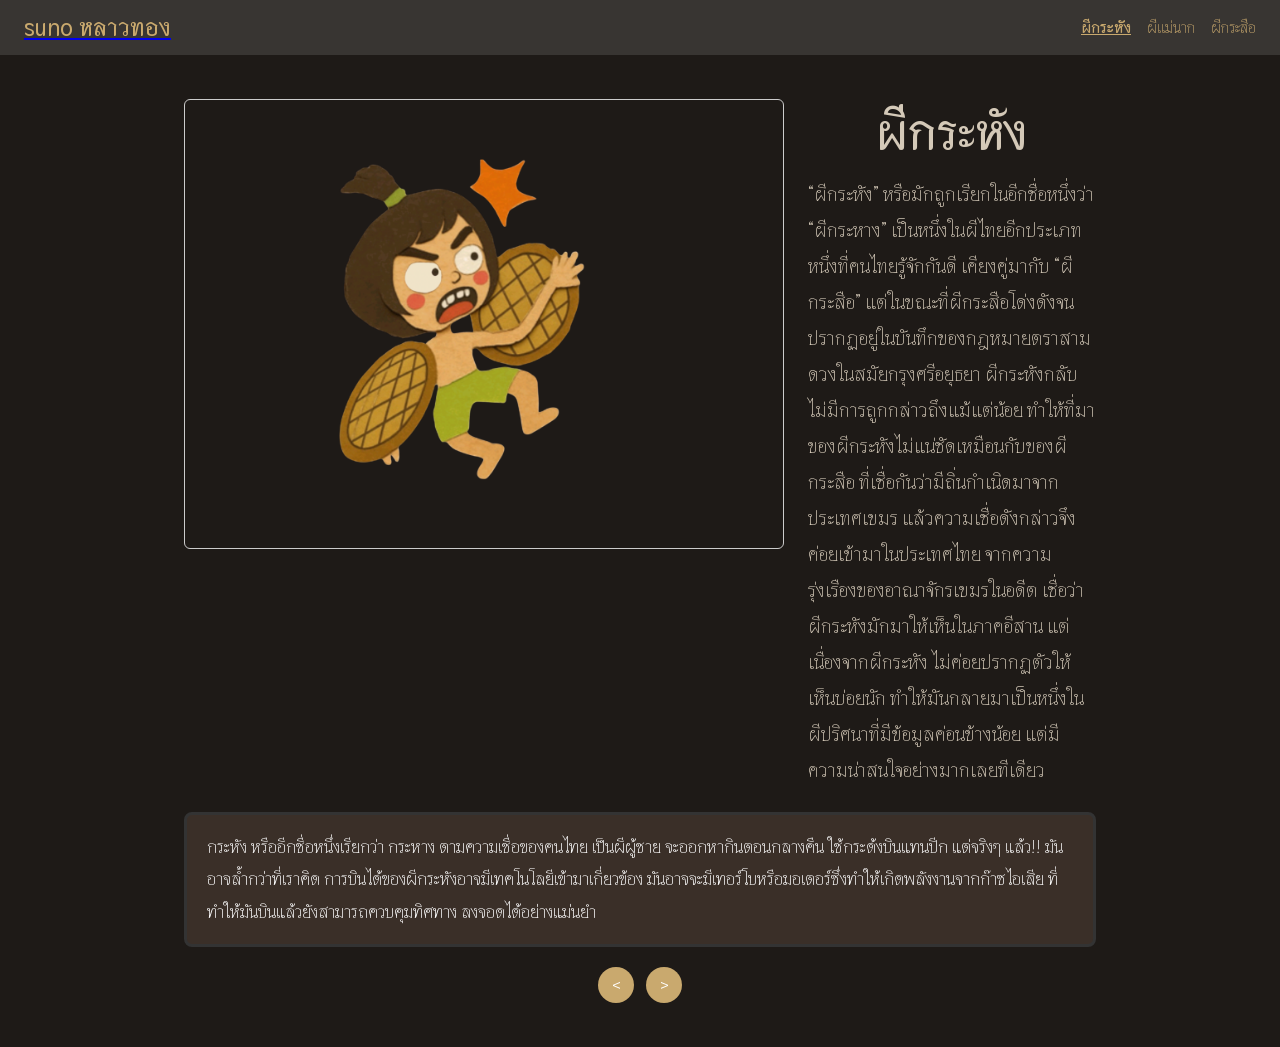
<file: kahang.html>
<!DOCTYPE html>
<html lang="th">
<head>
    <meta charset="UTF-8">
    <meta name="viewport" content="width=device-width, initial-scale=1.0">
    <title>ผีกระหัง</title>
    <link rel="stylesheet" href="kahang.css">
    <link rel="preconnect" href="https://fonts.googleapis.com">
<link rel="preconnect" href="https://fonts.gstatic.com" crossorigin>
<link href="https://fonts.googleapis.com/css2?family=Thasadith:ital,wght@0,400;0,700;1,400;1,700&display=swap" rel="stylesheet">
</head>
<body>

    <!-- แถบเมนูด้านบน -->
    <nav class="navbar">
        <a href="index.html"><h1 class="logo">suno หลาวทอง</h1></a>
        <div class="menu">
            <a href="kahang.html" class="navkahang" style="font-weight: bold; text-decoration-line: underline;">
    ผีกระหัง
</a>
            <a href="meanak.html" class="navmeanak">ผีแม่นาก</a>
            <a href="kasue.html" class="navkasue">ผีกระสือ</a>
        </div>
    </nav>

    <!-- กล่องหลัก -->
    <div class="container">

        <!-- ส่วนบน: รูป + ชื่อ + เนื้อหา -->
        <div class="content-row">
            <img class="ghost-img" src="White Minimalist Horror Interactive Quiz Game Presentation - 3.png" alt="ภาพผีกระหัง">
            <div class="text-box">
                <h2>ผีกระหัง</h2>
                <p>“ผีกระหัง” หรือมักถูกเรียกในอีกชื่อหนึ่งว่า “ผีกระหาง” เป็นหนึ่งในผีไทยอีกประเภทหนึ่งที่คนไทยรู้จักกันดี เคียงคู่มากับ “ผีกระสือ” แต่ในขณะที่ผีกระสือโด่งดังจนปรากฏอยู่ในบันทึกของกฎหมายตราสามดวงในสมัยกรุงศรีอยุธยา ผีกระหังกลับไม่มีการถูกกล่าวถึงแม้แต่น้อย ทำให้ที่มาของผีกระหังไม่แน่ชัดเหมือนกับของผีกระสือ ที่เชื่อกันว่ามีถิ่นกำเนิดมาจากประเทศเขมร แล้วความเชื่อดังกล่าวจึงค่อยเข้ามาในประเทศไทย จากความรุ่งเรืองของอาณาจักรเขมรในอดีต เชื่อว่าผีกระหังมักมาให้เห็นในภาคอีสาน แต่เนื่องจากผีกระหัง ไม่ค่อยปรากฏตัวให้เห็นบ่อยนัก ทำให้มันกลายมาเป็นหนึ่งในผีปริศนาที่มีข้อมูลค่อนข้างน้อย แต่มีความน่าสนใจอย่างมากเลยทีเดียว</p>
            </div>
        </div>

        <!-- กล่องคำอธิบายด้านล่าง -->
        <div class="description-box">
            <p>กระหัง หรืออีกชื่อหนึ่งเรียกว่า กระหาง ตามความเชื่อของคนไทย เป็นผีผู้ชาย
            จะออกหากินตอนกลางคืน ใช้กระด้งบินแทนปีก แต่จริงๆ แล้ว!! มันอาจล้ำกว่าที่เราคิด
            การบินได้ของผีกระหังอาจมีเทคโนโลยีเข้ามาเกี่ยวข้อง มันอาจจะมีเทอร์โบหรือมอเตอร์ซึ่งทำให้เกิดพลังงานจากก๊าซไอเสีย
            ที่ทำให้มันบินแล้วยังสามารถควบคุมทิศทาง ลงจอดได้อย่างแม่นยำ</p>
        </div>

        <!-- ปุ่มเปลี่ยนหน้า -->
        <div class="pagination">
            <a href="kasue.html"><</a>
            <a href="meanak.html">></a>
        </div>

    </div>

</body>
</html>
</file>
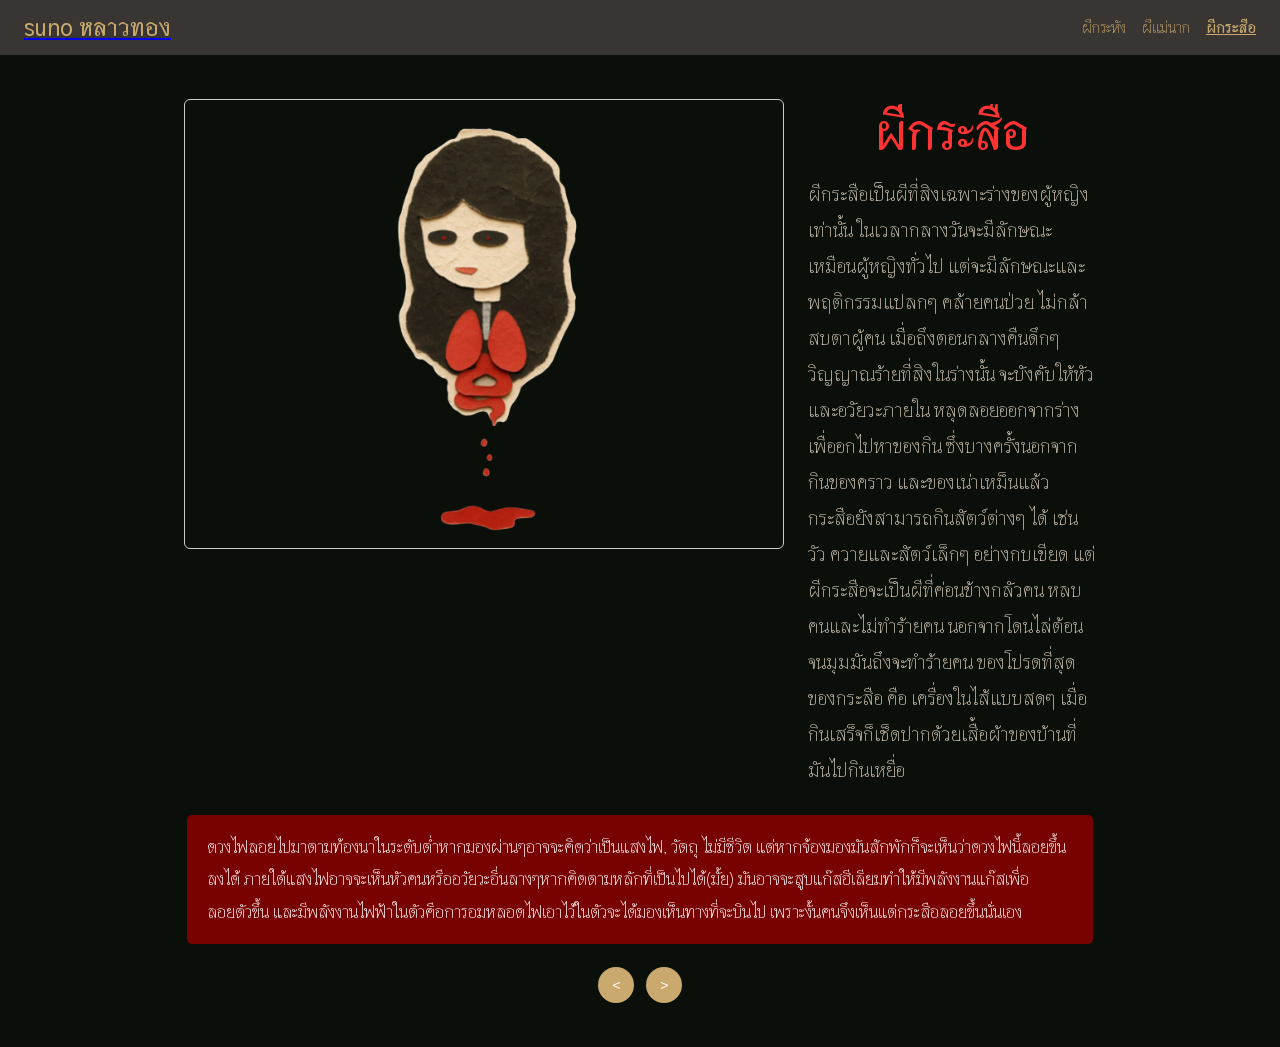
<file: kasue.html>
<!DOCTYPE html>
<html lang="th">
<head>
    <meta charset="UTF-8">
    <meta name="viewport" content="width=device-width, initial-scale=1.0">
    <title>ผีกระหัง</title>
    <link rel="stylesheet" href="kasue.css">
    <link rel="preconnect" href="https://fonts.googleapis.com">
<link rel="preconnect" href="https://fonts.gstatic.com" crossorigin>
<link href="https://fonts.googleapis.com/css2?family=Thasadith:ital,wght@0,400;0,700;1,400;1,700&display=swap" rel="stylesheet">
</head>
<body>

    <!-- แถบเมนูด้านบน -->
    <nav class="navbar">
         <a href="index.html"><h1 class="logo">suno หลาวทอง</h1></a>
        <div class="menu">
            <a href="kahang.html" class="navkahang">ผีกระหัง</a>
            <a href="meanak.html" class="navmeanak">ผีแม่นาก</a>
            <a href="kasue.html" class="navkasue" style="font-weight: bold; text-decoration-line: underline;">ผีกระสือ</a>
        </div>
    </nav>

    <!-- กล่องหลัก -->
    <div class="container">

        <!-- ส่วนบน: รูป + ชื่อ + เนื้อหา -->
        <div class="content-row">
            <img class="ghost-img" src="White Minimalist Horror Interactive Quiz Game Presentation - 4.png" alt="ภาพผีกระสือ">
            <div class="text-box">
                <h2>ผีกระสือ</h2>
                <p> ผีกระสือเป็นผีที่สิงเฉพาะร่างของผู้หญิงเท่านั้น ในเวลากลางวันจะมีลักษณะเหมือนผู้หญิงทั่วไป แต่จะมีลักษณะและพฤติกรรมแปลกๆ คล้ายคนป่วย ไม่กล้าสบตาผู้คน เมื่อถึงตอนกลางคืนดึกๆ วิญญาณร้ายที่สิงในร่างนั้น จะบังคับให้หัวและอวัยวะภายใน หลุดลอยออกจากร่าง เพื่ออกไปหาของกิน ซึ่งบางครั้งนอกจากกินของคราว และของเน่าเหม็นแล้ว กระสือยังสามารถกินสัตว์ต่างๆ ได้ เช่น วัว ควายและสัตว์เล็กๆ อย่างกบเขียด แต่ผีกระสือจะเป็นผีที่ค่อนข้างกลัวคน หลบคนและไม่ทำร้ายคน นอกจากโดนไล่ต้อนจนมุมมันถึงจะทำร้ายคน ของโปรดที่สุดของกระสือ คือ เครื่องในไส้แบบสดๆ เมื่อกินเสร็จก็เช็ดปากด้วยเสื้อผ้าของบ้านที่มันไปกินเหยื่อ</p>
            </div>
        </div>

        <!-- กล่องคำอธิบายด้านล่าง -->
        <div class="description-box">
            <p>ดวงไฟลอยไปมาตามท้องนาในระดับต่ำหากมองผ่านๆอาจจะคิดว่าเป็นแสงไฟ, วัตถุ ไม่มีชีวิต แต่หากจ้องมองมันสักพักก็จะเห็นว่าดวงไฟนี้ลอยขึ้นลงได้ ภายใต้แสงไฟอาจจะเห็นหัวคนหรืออวัยวะอื่นลางๆหากคิดตามหลักที่เป็นไปได้(มั้ย)​ มันอาจจะสูบแก๊สฮีเลียมทำให้มีพลังงานแก๊สเพื่อลอยตัวขึ้น และมีพลังงานไฟฟ้าในตัวคือการอมหลอดไฟเอาไว้ในตัวจะได้มองเห็นทางที่จะบินไป เพราะงั้นคนจึงเห็นแต่กระสือลอยขึ้นนั่นเอง</p>
        </div>

        <!-- ปุ่มเปลี่ยนหน้า -->
        <div class="pagination">
            <a href="meanak.html"><</a>
            <a href="kahang.html">></a>
        </div>

    </div>

</body>
</html>
</file>
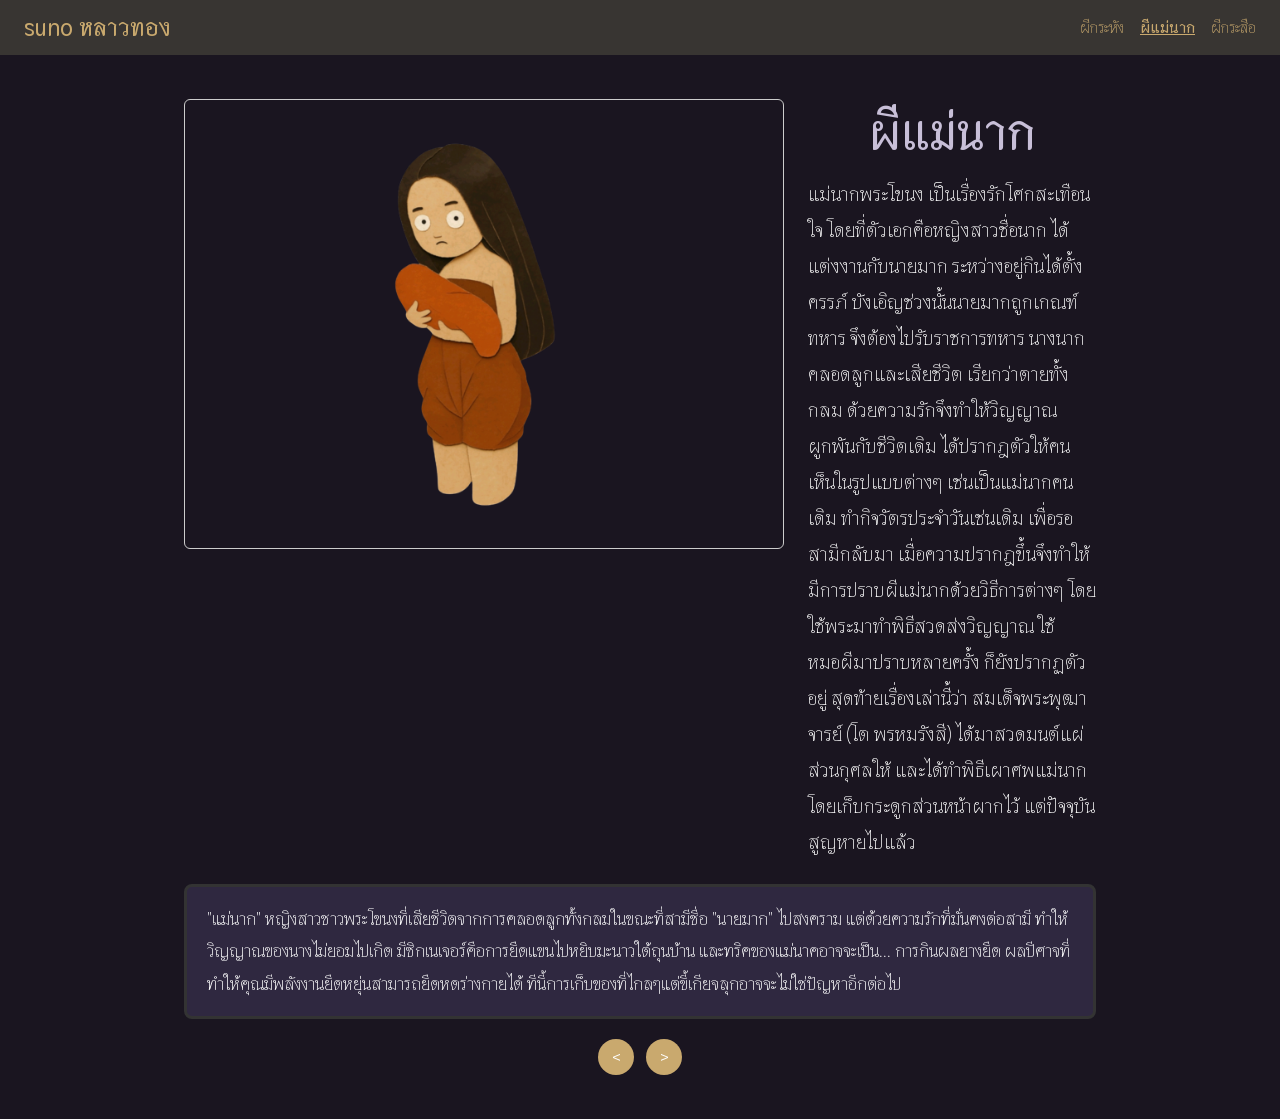
<file: meanak.html>
<!DOCTYPE html>
<html lang="th">
<head>
    <meta charset="UTF-8">
    <meta name="viewport" content="width=device-width, initial-scale=1.0">
    <title>ผีกระหัง</title>
    <link rel="stylesheet" href="meanak.css">
   <link rel="preconnect" href="https://fonts.googleapis.com">
<link rel="preconnect" href="https://fonts.gstatic.com" crossorigin>
<link href="https://fonts.googleapis.com/css2?family=Thasadith:ital,wght@0,400;0,700;1,400;1,700&display=swap" rel="stylesheet">
</head>
<body>

    <!-- แถบเมนูด้านบน -->
    <nav class="navbar">
         <a href="index.html"><h1 class="logo">suno หลาวทอง</h1></a>
        <div class="menu">
            <a href="kahang.html" class="navkahang">ผีกระหัง</a>
            <a href="meanak.html" class="navmeanak" style="font-weight: bold; text-decoration-line: underline;">ผีแม่นาก</a>
            <a href="kasue.html" class="navkasue">ผีกระสือ</a>
        </div>
    </nav>

    <!-- กล่องหลัก -->
    <div class="container">

        <!-- ส่วนบน: รูป + ชื่อ + เนื้อหา -->
        <div class="content-row">
            <img class="ghost-img" src="White Minimalist Horror Interactive Quiz Game Presentation - 2.png" alt="ภาพผีแม่นาก">
            <div class="text-box">
                <h2>ผีแม่นาก</h2>
                <p>แม่นากพระโขนง เป็นเรื่องรักโศกสะเทือนใจ โดยที่ตัวเอกคือหญิงสาวชื่อนาก ได้แต่งงานกับนายมาก ระหว่างอยู่กินได้ตั้งครรภ์ บังเอิญช่วงนั้นนายมากถูกเกณฑ์ทหาร จึงต้องไปรับราชการทหาร นางนากคลอดลูกและเสียชีวิต เรียกว่าตายทั้งกลม ด้วยความรักจึงทำให้วิญญาณผูกพันกับชีวิตเดิม ได้ปรากฎตัวให้คนเห็นในรูปแบบต่างๆ เช่นเป็นแม่นากคนเดิม ทำกิจวัตรประจำวันเช่นเดิม เพื่อรอสามีกลับมา เมื่อความปรากฎขึ้นจึงทำให้มีการปราบผีแม่นากด้วยวิธีการต่างๆ โดยใช้พระมาทำพิธีสวดส่งวิญญาณ ใช้หมอผีมาปราบหลายครั้ง ก็ยังปรากฏตัวอยู่ สุดท้ายเรื่องเล่านี้ว่า สมเด็จพระพุฒาจารย์ (โต พรหมรังสี) ได้มาสวดมนต์แผ่ส่วนกุศลให้ และได้ทำพิธีเผาศพแม่นาก โดยเก็บกระดูกส่วนหน้าผากไว้ แต่ปัจจุบันสูญหายไปแล้ว</p>
            </div>
        </div>

        <!-- กล่องคำอธิบายด้านล่าง -->
        <div class="description-box">
            <p>"แม่นาก" หญิงสาวชาวพระโขนงที่เสียชีวิตจากการคลอดลูกทั้งกลมในขณะที่สามีชื่อ "นายมาก" ไปสงคราม แต่ด้วยความรักที่มั่นคงต่อสามี ทำให้วิญญาณของนางไม่ยอมไปเกิด มีซิกเนเจอร์คือการยืดแขนไปหยิบมะนาวใต้ถุนบ้าน
       และทริคของแม่นาคอาจจะเป็น... การกินผลยางยืด ผลปีศาจที่ทำให้คุณมีพลังงานยืดหยุ่นสามารถยืดหดร่างกายได้ ทีนี้การเก็บของที่ไกลๆแต่ขี้เกียจลุกอาจจะไม่ใช่ปัญหาอีกต่อไป</p>
        </div>

        <!-- ปุ่มเปลี่ยนหน้า -->
        <div class="pagination">
            <a href="kahang.html"><</a>
            <a href="kasue.html">></a>
        </div>

    </div>

</body>
</html>
</file>
<file: kahang.css>
/* ==========================================
   kahang.css — สไตล์สำหรับหน้าผีกระหัง
   ========================================== */


/* ── รีเซ็ตค่าเริ่มต้น ── */
* {
    font-family: "Thasadith", sans-serif;
    margin: 0;
    padding: 0;
    box-sizing: border-box;
}

.charm-regular {
  font-family: "Charm", cursive;
  font-weight: 400;
  font-style: normal;
}

.charm-bold {
  font-family: "Charm", cursive;
  font-weight: 700;
  font-style: normal;
}

body {
    font-family: 'Sarabun', Arial, sans-serif;
    background-color: #1e1a17;
    color: #333333;
}


/* ── แถบ NAVBAR ── */
.navbar {
    background-color: #383532;
    display: flex;
    justify-content: space-between;
    align-items: center;
    padding: 12px 24px;
    flex-wrap: wrap;
    gap: 8px;
}

.logo {
    color: #c9a96e;
}

.menu {
    display: flex;
    flex-wrap: wrap;
    gap: 6px 16px;
}

.menu a {
    color: #c9a96e;
    text-decoration: none;
    margin-left: 0;
}


/* ── กล่องหลัก ── */
.container {
    max-width: 960px;
    width: 100%;
    margin: 20px auto;
    padding: 24px;
}


/* ── แถวรูป + เนื้อหา ── */
.content-row {
    display: flex;
    flex-wrap: wrap;
    gap: 24px;
    margin-bottom: 24px;
}

.ghost-img {
    width: 100%;
    max-width: 600px;
    height: auto;
    max-height: 450px;
    object-fit: cover;
    border-radius: 6px;
    border: 1px solid #cccccc;
}

.text-box {
    flex: 1;
    min-width: 240px;
}

.text-box h2 {
    font-size: clamp(26px, 5vw, 50px);
    margin-bottom: 12px;
    color: #d4c9b8;
    display: flex;
    flex-direction: column;
    align-items: center;
}

.text-box p {
    font-size: clamp(15px, 2.5vw, 20px);
    line-height: 1.8;
    color: #d4c9b8;
}


/* ── กล่องคำอธิบาย ── */
.description-box {
    background-color: #3a2f28;
    border-style: solid;
    border-radius: 8px;
    padding: 16px 20px;
    margin-bottom: 20px;
}

.description-box p {
    font-size: clamp(14px, 2.5vw, 18px);
    line-height: 1.8;
    color: white;
}


/* ── ปุ่มเปลี่ยนหน้า ── */
.pagination {
    display: flex;
    justify-content: center;
    gap: 12px;
}

.pagination a {
    display: inline-block;
    width: 36px;
    height: 36px;
    line-height: 36px;
    text-align: center;
    background-color: #c9a96e;
    color: #ffffff;
    text-decoration: none;
    border-radius: 50%;
    font-size: 16px;
    font-weight: bold;
}


/* ── MOBILE ── */
@media (max-width: 480px) {
    .navbar {
        flex-direction: column;
        align-items: flex-start;
    }

    .container {
        padding: 16px;
    }

    .content-row {
        flex-direction: column;
    }

    .ghost-img {
        max-width: 100%;
        max-height: none;
    }

    .text-box {
        min-width: unset;
    }

    .text-box h2 {
        align-items: flex-start;
    }
}
</file>
<file: kasue.css>
/* ==========================================
   kasue.css — สไตล์สำหรับหน้าผีกระสือ
   ========================================== */


/* ── รีเซ็ตค่าเริ่มต้น ── */
* {
    font-family: "Thasadith", sans-serif;
    margin: 0;
    padding: 0;
    box-sizing: border-box;
}

body {
    font-family: 'Sarabun', Arial, sans-serif;
    background-color: #0a0f0a;
    color: #0a0f0a;
}


/* ── แถบ NAVBAR ── */
.navbar {
    background-color: #383532;
    display: flex;
    justify-content: space-between;
    align-items: center;
    padding: 12px 24px;
    flex-wrap: wrap;
    gap: 8px;
}

.logo {
    color: #c9a96e;
}

.menu {
    display: flex;
    flex-wrap: wrap;
    gap: 6px 16px;
}

.menu a {
    color: #c9a96e;
    text-decoration: none;
    margin-left: 0;
}


/* ── กล่องหลัก ── */
.container {
    max-width: 960px;
    width: 100%;
    margin: 20px auto;
    padding: 24px;
}


/* ── แถวรูป + เนื้อหา ── */
.content-row {
    display: flex;
    flex-wrap: wrap;
    gap: 24px;
    margin-bottom: 24px;
}

.ghost-img {
    width: 100%;
    max-width: 600px;
    height: auto;
    max-height: 450px;
    object-fit: cover;
    border-radius: 6px;
    border: 1px solid #cccccc;
}

.text-box {
    flex: 1;
    min-width: 240px;
}

.text-box h2 {
    font-size: clamp(26px, 5vw, 50px);
    margin-bottom: 12px;
    color: #ff3333;
    display: flex;
    flex-direction: column;
    align-items: center;
}

.text-box p {
    font-size: clamp(15px, 2.5vw, 20px);
    line-height: 1.8;
    color: #d4c9b8;
}


/* ── กล่องคำอธิบาย ── */
.description-box {
    background-color: #780101;
    border-style: solid;
    border-radius: 8px;
    padding: 16px 20px;
    margin-bottom: 20px;
}

.description-box p {
    font-size: clamp(14px, 2.5vw, 18px);
    line-height: 1.8;
    color: white;
}


/* ── ปุ่มเปลี่ยนหน้า ── */
.pagination {
    display: flex;
    justify-content: center;
    gap: 12px;
}

.pagination a {
    display: inline-block;
    width: 36px;
    height: 36px;
    line-height: 36px;
    text-align: center;
    background-color: #c9a96e;
    color: #ffffff;
    text-decoration: none;
    border-radius: 50%;
    font-size: 16px;
    font-weight: bold;
}


/* ── MOBILE ── */
@media (max-width: 480px) {
    .navbar {
        flex-direction: column;
        align-items: flex-start;
    }

    .container {
        padding: 16px;
    }

    .content-row {
        flex-direction: column;
    }

    .ghost-img {
        max-width: 100%;
        max-height: none;
    }

    .text-box {
        min-width: unset;
    }

    .text-box h2 {
        align-items: flex-start;
    }
}
</file>
<file: meanak.css>
/* ==========================================
   meanak.css — สไตล์สำหรับหน้าผีแม่นาก
   ========================================== */


/* ── รีเซ็ตค่าเริ่มต้น ── */
* {
    font-family: "Thasadith", sans-serif;
    margin: 0;
    padding: 0;
    box-sizing: border-box;
}

.charm-regular {
  font-family: "Charm", cursive;
  font-weight: 400;
  font-style: normal;
}

.charm-bold {
  font-family: "Charm", cursive;
  font-weight: 700;
  font-style: normal;
}

body {
    font-family: 'Sarabun', Arial, sans-serif;
    background-color: #1a1520;
    color: #333333;
}


/* ── แถบ NAVBAR ── */
.navbar {
    background-color: #383532;
    display: flex;
    justify-content: space-between;
    align-items: center;
    padding: 12px 24px;
    flex-wrap: wrap;
    gap: 8px;
}

.logo {
    color: #c9a96e;
    text-decoration: none;
}

.navbar a {
    text-decoration: none;
}

.menu {
    display: flex;
    flex-wrap: wrap;
    gap: 6px 16px;
}

.menu a {
    color: #c9a96e;
    text-decoration: none;
    margin-left: 0;
}


/* ── กล่องหลัก ── */
.container {
    max-width: 960px;
    width: 100%;
    margin: 20px auto;
    padding: 24px;
}


/* ── แถวรูป + เนื้อหา ── */
.content-row {
    display: flex;
    flex-wrap: wrap;
    gap: 24px;
    margin-bottom: 24px;
}

.ghost-img {
    width: 100%;
    max-width: 600px;
    height: auto;
    max-height: 450px;
    object-fit: cover;
    border-radius: 6px;
    border: 1px solid #cccccc;
}

.text-box {
    flex: 1;
    min-width: 240px;
}

.text-box h2 {
    font-size: clamp(26px, 5vw, 50px);
    margin-bottom: 12px;
    color: #c8bfd8;
    display: flex;
    flex-direction: column;
    align-items: center;
}

.text-box p {
    font-size: clamp(15px, 2.5vw, 20px);
    line-height: 1.8;
    color: white;
}


/* ── กล่องคำอธิบาย ── */
.description-box {
    background-color: #2f2840;
    border-style: solid;
    border-radius: 8px;
    padding: 16px 20px;
    margin-bottom: 20px;
}

.description-box p {
    font-size: clamp(14px, 2.5vw, 18px);
    line-height: 1.8;
    color: white;
}


/* ── ปุ่มเปลี่ยนหน้า ── */
.pagination {
    display: flex;
    justify-content: center;
    gap: 12px;
}

.pagination a {
    display: inline-block;
    width: 36px;
    height: 36px;
    line-height: 36px;
    text-align: center;
    background-color: #c9a96e;
    color: #ffffff;
    text-decoration: none;
    border-radius: 50%;
    font-size: 16px;
    font-weight: bold;
}


/* ── MOBILE ── */
@media (max-width: 480px) {
    .navbar {
        flex-direction: column;
        align-items: flex-start;
    }

    .container {
        padding: 16px;
    }

    .content-row {
        flex-direction: column;
    }

    .ghost-img {
        max-width: 100%;
        max-height: none;
    }

    .text-box {
        min-width: unset;
    }

    .text-box h2 {
        align-items: flex-start;
    }
}
</file>
